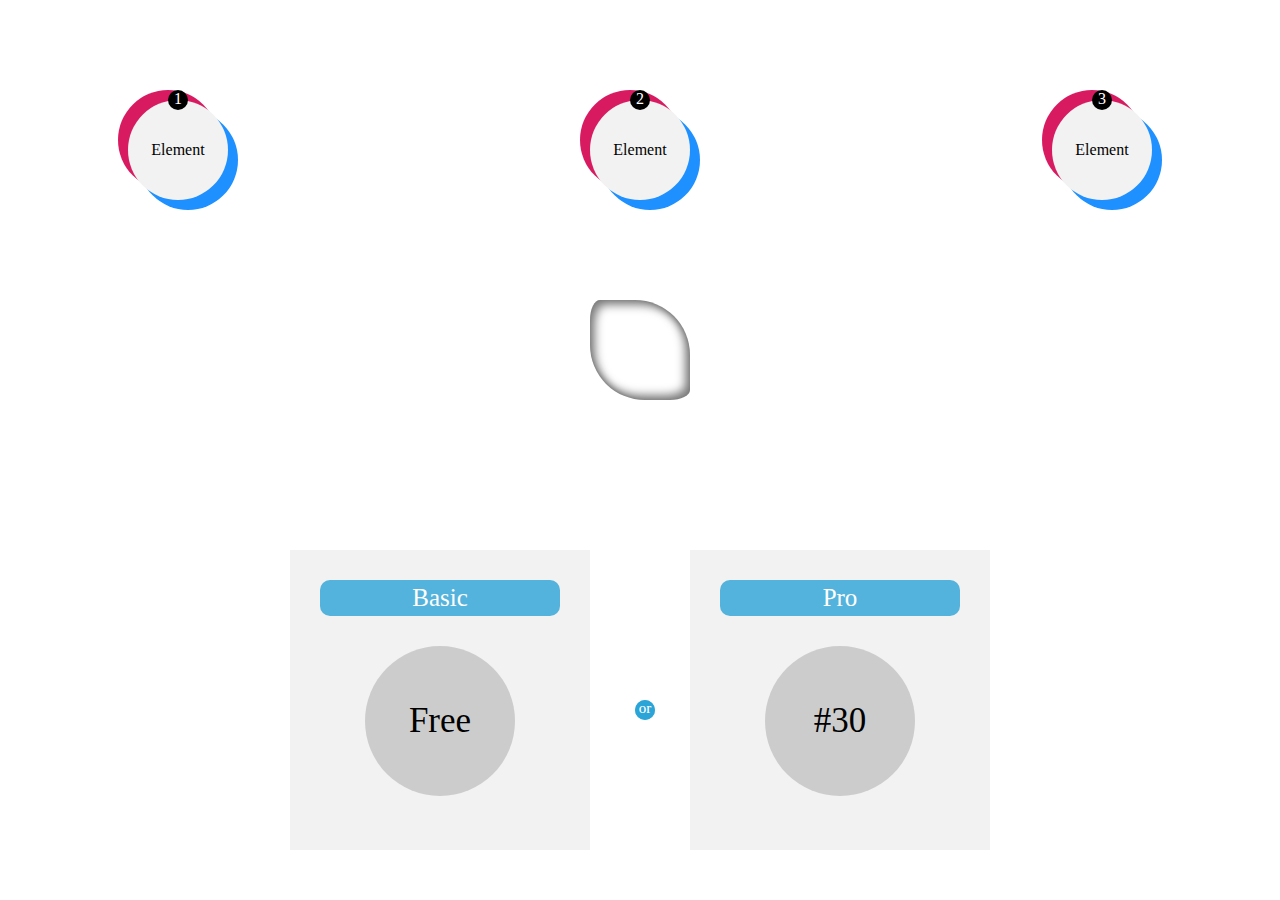
<file: 10thtask/index.html>
<!DOCTYPE html>
<html lang="en">
<head>
    <meta charset="UTF-8">
    <meta name="viewport" content="width=device-width, initial-scale=1.0">
    <link rel="stylesheet" href="styling/style.css">
    <title>Document</title>
</head>
<body>
    <div class="task1">
        <div>Element</div>
        <div>Element</div>
        <div>Element</div>
    </div> 
    <div class="task2">
        <div></div>
    </div>
    <div class="parent">
        <div class="child1">
         <div class="child1-child1">
            Basic
         </div>
         <div class="child1-child2"> 
            Free
        </div>
        </div>
        <div class="child2">
            <div class="child2-child1">
                Pro
             </div>
             <div class="child2-child2"> 
                #30
            </div>
        </div>
    </div>

    </div>
    
</body>
</html>
</file>
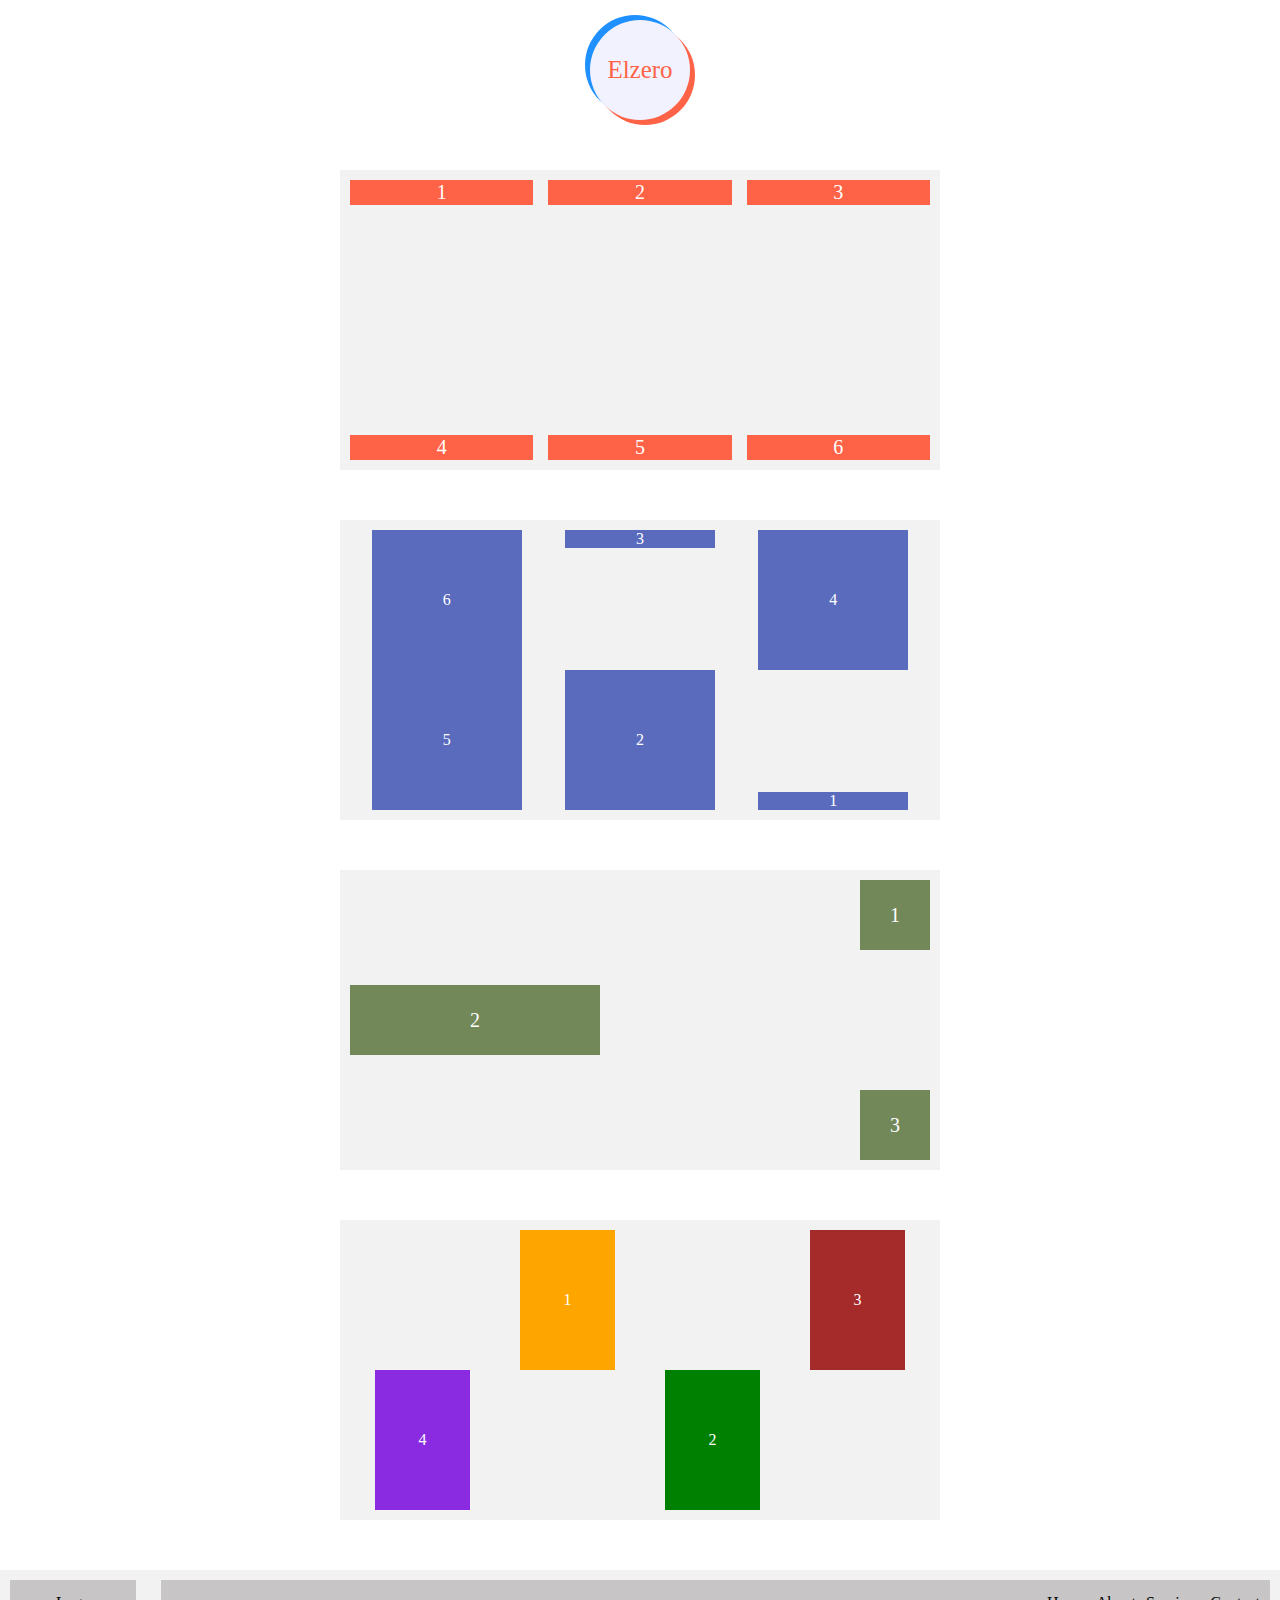
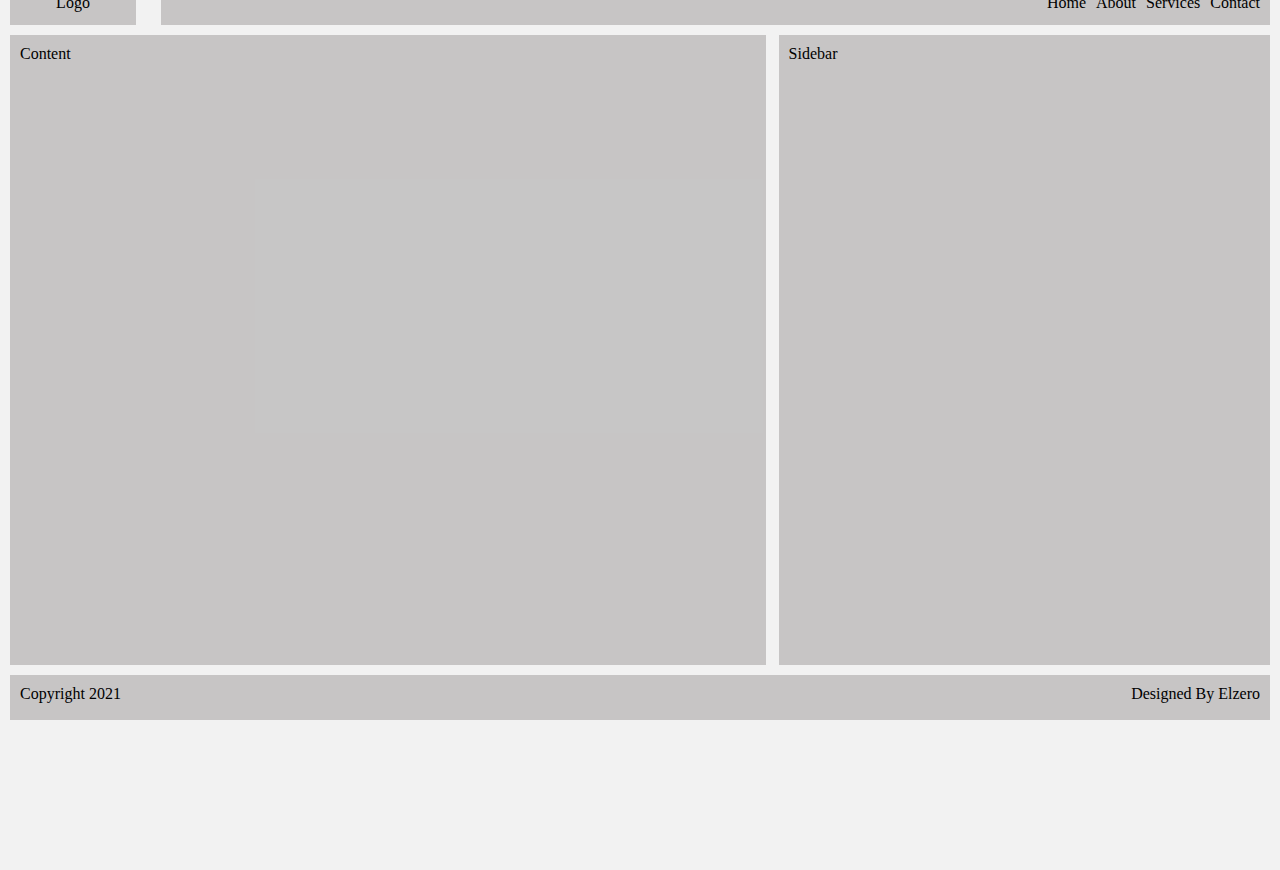
<file: 12task/index.html>
<!DOCTYPE html>
<html lang="en">
<head>
    <meta charset="UTF-8">
    <meta name="viewport" content="width=device-width, initial-scale=1.0">
    <title>Document</title>
    <link rel="stylesheet" href="styling/style.css">
</head>
<body>
    <div class="task1">Elzero</div>

    <div class="parent1">
        <div>1</div>
        <div>2</div>
        <div>3</div>
        <div>4</div>
        <div>5</div>
        <div>6</div>
      </div>

      <div class="parent2">
        <div class="one">1</div>
        <div class="two">2</div>
        <div class="three">3</div>
        <div class="four">4</div>
        <div class="five">5</div>
        <div class="six">6</div>
      </div>

      <div class="parent3">
        <div class="one1">1</div>
        <div class="two1">2</div>
        <div class="three1">3</div>
      </div>

      <div class="parent4">
        <div class="one2">1</div>
        <div class="two2">2</div>
        <div class="three2">3</div>
        <div class="four2">4</div>
      </div>

      <div class="page">
        <div class="header">
          <div class="logo">Logo</div>
            <ul class="links">
              <li>Home</li>
              <li>About</li>
              <li>Services</li>
              <li>Contact</li>
            </ul>
        </div>
        <div class="main-area">
          <div class="content">Content</div>
          <div class="sidebar">Sidebar</div>
        </div>
        <div class="footer">
          <div class="copyright">Copyright 2021</div>
          <div class="design">Designed By Elzero</div>
        </div>
      </div>
</body>
</html>
</file>
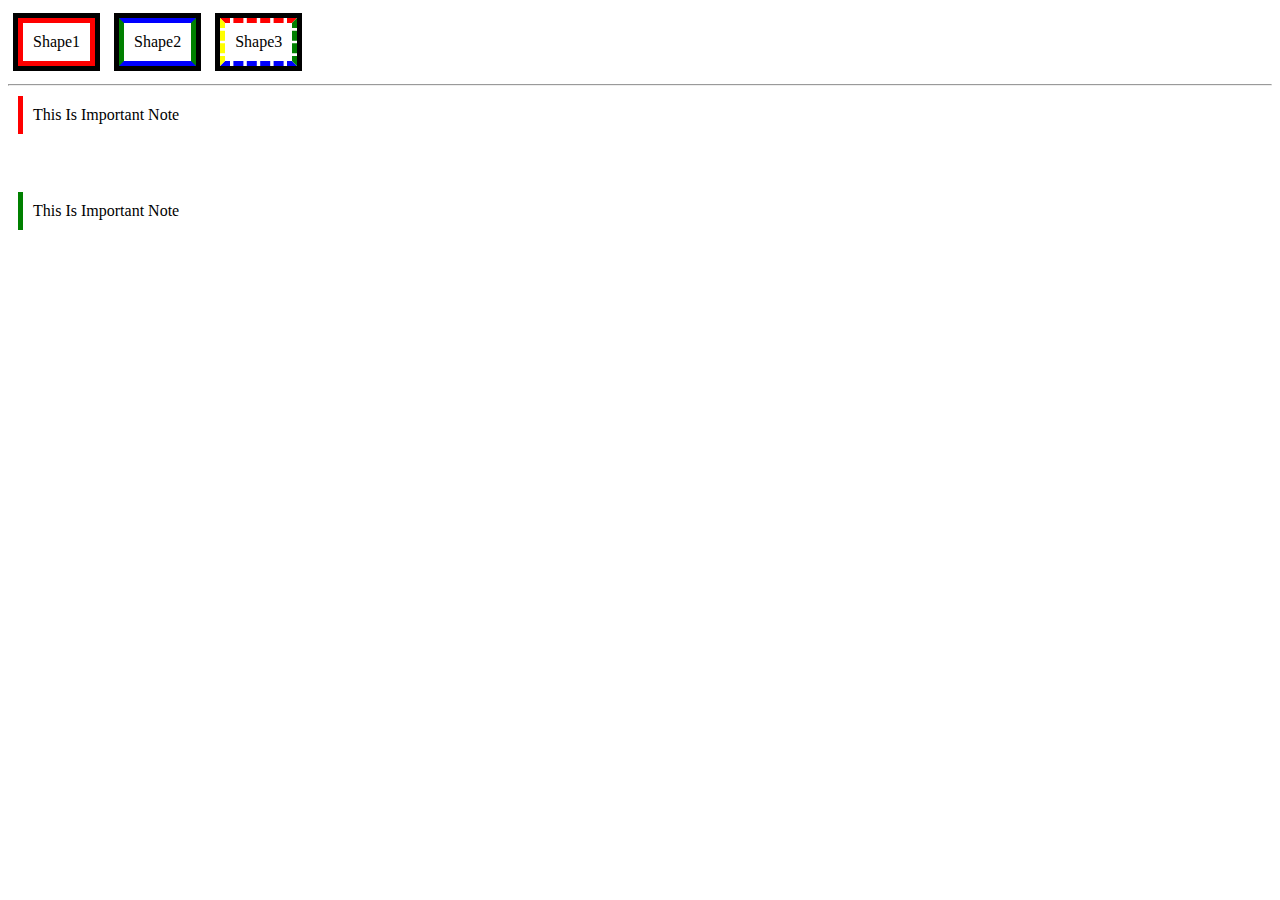
<file: 3rdtask/index.html>
<!DOCTYPE html>
<html lang="en">
<head>
    <meta charset="UTF-8">
    <meta name="viewport" content="width=device-width, initial-scale=1.0">
    <link rel="stylesheet" href="./styling/style.css">
    <title>Document</title>
</head>
<body>
    <div class="shape1">
        Shape1
    </div>
    <div class="shape2">
        Shape2
    </div>
    <div class="shape3">
        Shape3
    </div>
    <hr>
    <div class="element-1">This Is Important Note</div>
    <div class="element-2">This Is Important Note</div>
    <div class="element-3">This Is Important Note</div>
</body>
</html>
</file>
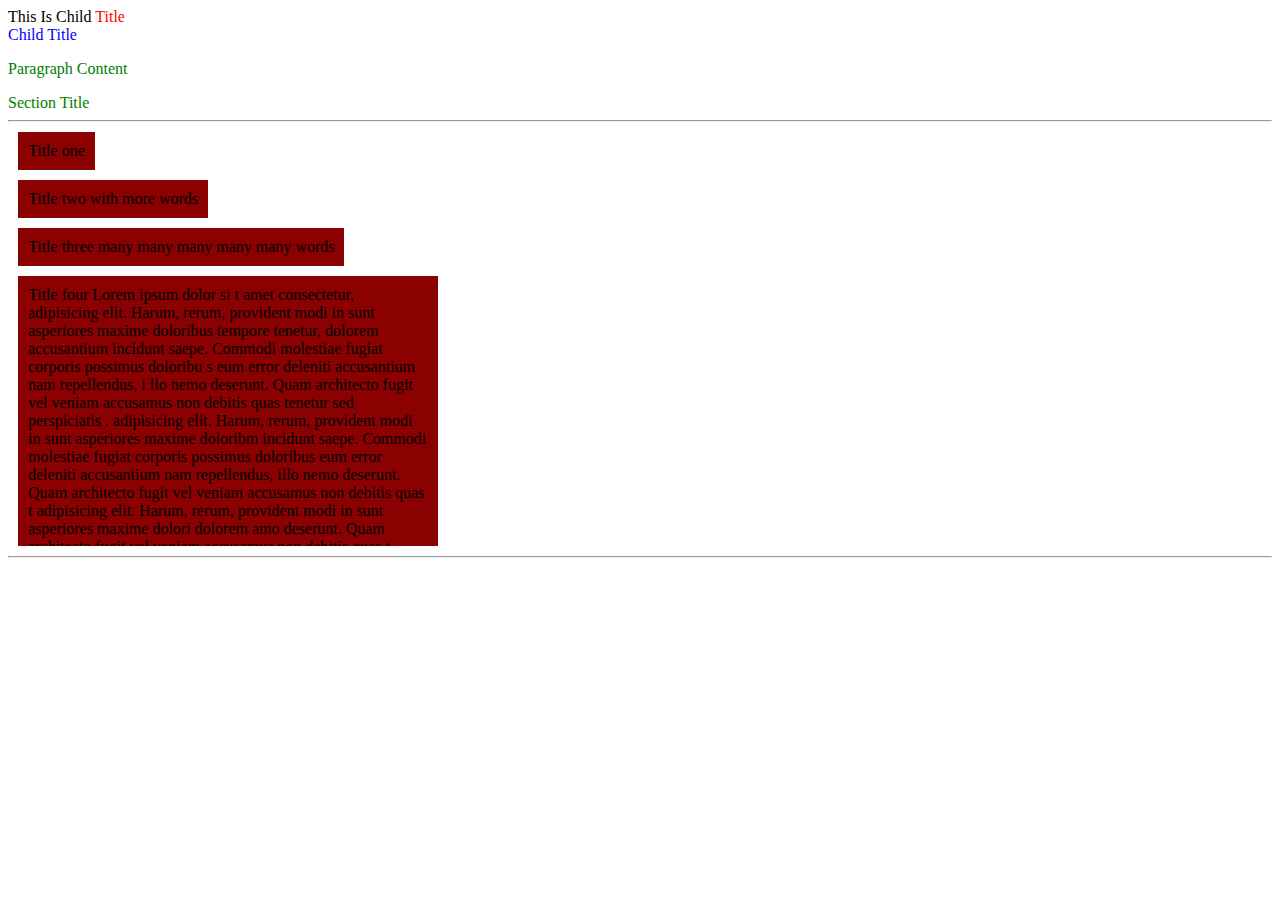
<file: 4thtask/index.html>
<!DOCTYPE html>
<html lang="en">
<head>
    <meta charset="UTF-8">
    <meta name="viewport" content="width=device-width, initial-scale=1.0">
    <link rel="stylesheet" href="styling/style.css">
    <title>Document</title>
</head>
<body>
    <div class="parent">
        <div class="child">This Is Child <span class="title">Title</span></div>
        <span class="title">Child Title</span>
        <p>Paragraph Content</p>
      </div>
      <div class="title">Section Title</div>
      <hr>
      <div class="title1">Title one</div>
      <div class="title2">Title two with more words</div>
      <div class="title3">Title three many many many many many words</div>

      <div class="title4"> Title four Lorem ipsum dolor si
        t amet consectetur, adipisicing elit. Harum, rerum,
         provident modi in sunt asperiores maxime doloribus 
         tempore tenetur, dolorem accusantium incidunt saepe.
          Commodi molestiae fugiat corporis possimus doloribu
          s eum error deleniti accusantium nam repellendus, i
          llo nemo deserunt. Quam architecto fugit vel veniam
           accusamus non debitis quas tenetur sed perspiciatis
           . adipisicing elit. Harum,
            rerum, provident modi in sunt asperiores maxime doloribm incidunt saepe. Commodi molestiae fugiat corporis possimus doloribus eum error deleniti accusantium nam repellendus, illo nemo deserunt. Quam architecto fugit vel veniam accusamus non debitis quas t adipisicing elit. Harum, rerum, provident modi in sunt asperiores maxime dolori dolorem amo deserunt. Quam architecto fugit vel veniam accusamus non debitis quas t adipisicing elit. Harum, rerum, provident modi in sunt asperiores maxime doloribus tempore tenetur, dolorem accusantium incidunt saepe. Commodi molestiae fugiat corporis possimus doloribus eum error deleniti accusantium nam repellendus, illo nemo deserunt. Quam architecto fugit vel veniam accusamus non debitis quas tuam architecto fugit vel veniam accusamus non debitis quas t
      </div>
      
      <hr>

</body>
</html>
</file>
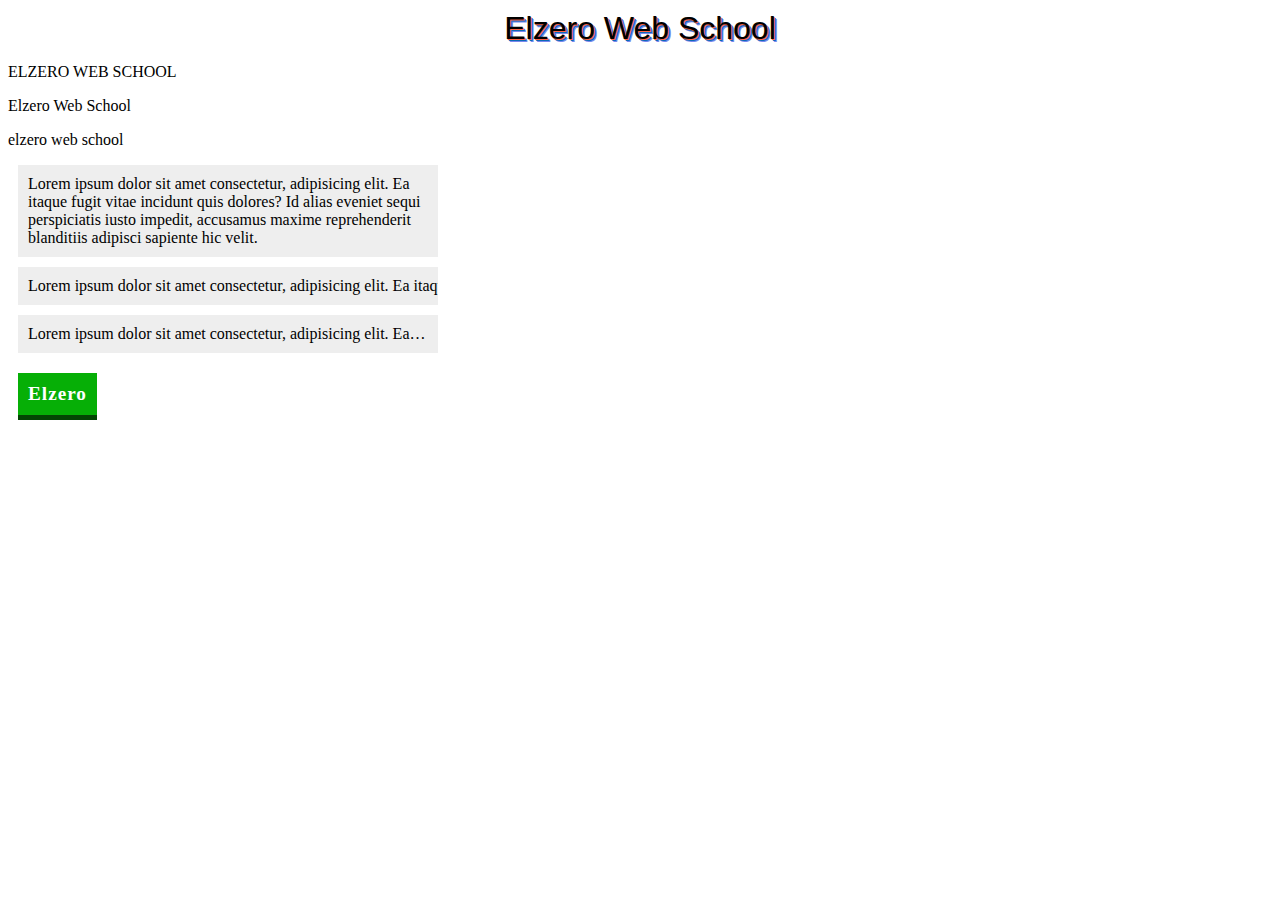
<file: 5thtask/index.html>
<!DOCTYPE html>
<html lang="en">
<head>
    <meta charset="UTF-8">
    <meta name="viewport" content="width=device-width, initial-scale=1.0">
    <link rel="stylesheet" href="styling/style.css">
    <title>Document</title>
</head>
<body>
    <div class="shadow">
        elzero web school
    </div>
    
    <p class="one">elzero Web school</p>
    <p class="two">elzero Web school</p>
    <p class="three">elzero Web school</p>
  
    <div class="text1">
        Lorem ipsum dolor sit amet consectetur, adipisicing elit.
        Ea itaque fugit vitae incidunt quis dolores? Id alias
        eveniet sequi perspiciatis iusto impedit,
        accusamus maxime reprehenderit blanditiis adipisci sapiente hic velit.
      </div>
      <div class="text2">
        Lorem ipsum dolor sit amet consectetur, adipisicing elit.
        Ea itaque fugit vitae incidunt quis dolores? Id alias
        eveniet sequi perspiciatis iusto impedit,
        accusamus maxime reprehenderit blanditiis adipisci sapiente hic velit.
      </div>
      <div class="text3">
        Lorem ipsum dolor sit amet consectetur, adipisicing elit.
        Ea itaque fugit vitae incidunt quis dolores? Id alias
        eveniet sequi perspiciatis iusto impedit,
        accusamus maxime reprehenderit blanditiis adipisci sapiente hic velit.
      </div>
      
      <a href="https://elzero.org">elzero</a>


</body>
</html>
</file>
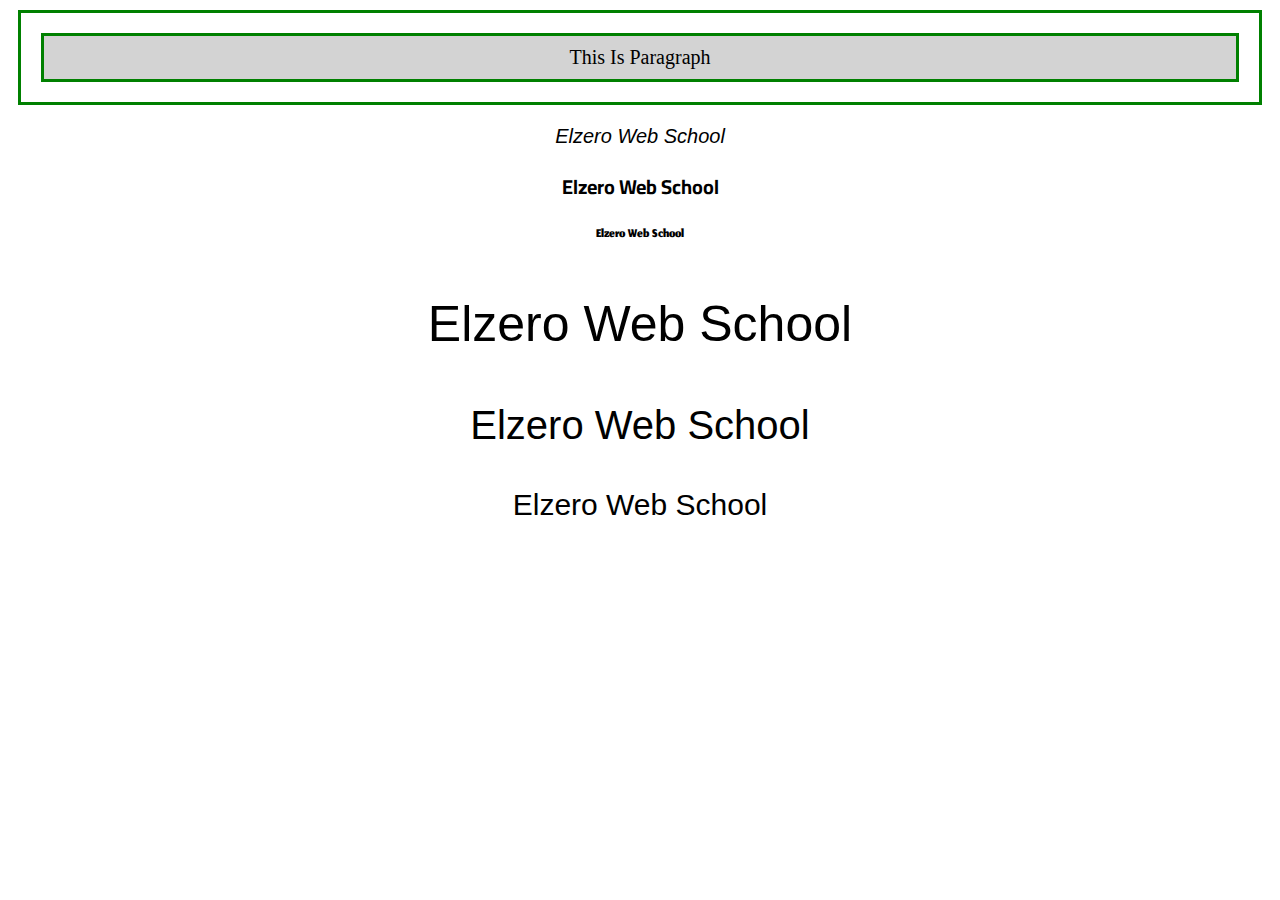
<file: 6thtask/index.html>
<!DOCTYPE html>
<html lang="en">
<head>
    <meta charset="UTF-8">
    <meta name="viewport" content="width=device-width, initial-scale=1.0">
    <link rel="stylesheet" href="styling/style.css">
    <link rel="preconnect" href="https://fonts.googleapis.com">
    <link rel="preconnect" href="https://fonts.gstatic.com" crossorigin>
    <link href="https://fonts.googleapis.com/css2?family=Cairo:wght@200..1000&family=Roboto:ital,wght@0,100..900;1,100..900&display=swap" rel="stylesheet">
    <link rel="preconnect" href="https://fonts.googleapis.com">
    <link rel="preconnect" href="https://fonts.gstatic.com" crossorigin>
    <link href="https://fonts.googleapis.com/css2?family=Cairo:wght@200..1000&family=Jomhuria&family=Roboto:ital,wght@0,100..900;1,100..900&display=swap" rel="stylesheet">
    <title>Document</title>
</head>
<body>
    <div class="first">
        <p>This Is Paragraph</p>
      </div> 

      <div class="second">
        <p class="font1">elzero web school</p>
        <p class="font2">elzero web school</p>
        <p class="font3">elzero web school</p>
      </div>

      <div class="third">
        <p class="font11">elzero web school</p>
        <p class="font22">elzero web school</p>
        <p class="font33">elzero web school</p>
      </div>

</body>
</html>
</file>
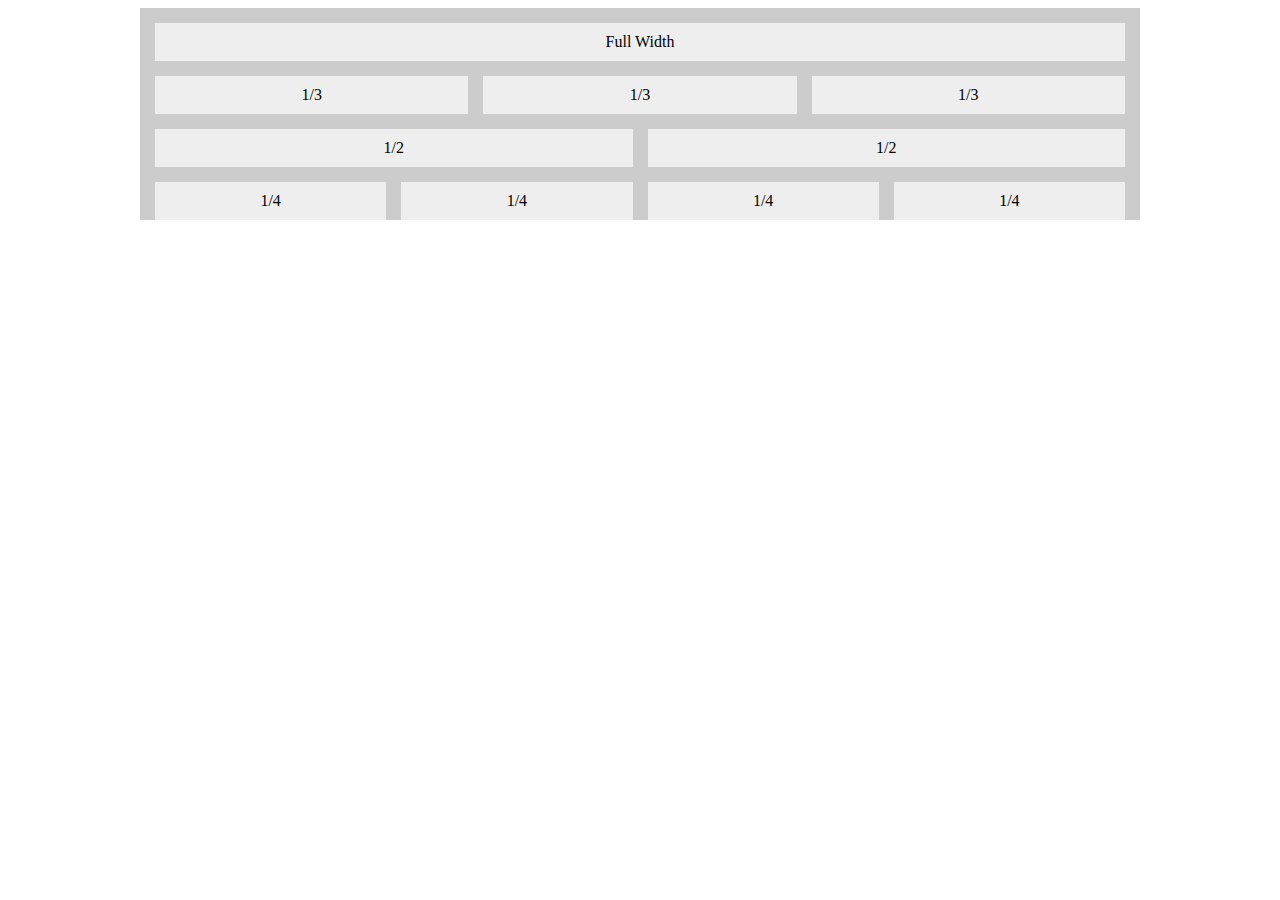
<file: 7thtask/index.html>
<!DOCTYPE html>
<html lang="en">
<head>
    <meta charset="UTF-8">
    <meta name="viewport" content="width=device-width, initial-scale=1.0">
    <link rel="stylesheet" href="styling/style.css">
    <title>Document</title>
</head>
<body>
    <div class="parent">
        <div class="row1">full width</div>
        
        <div class="row2">1/3</div>
        <div class="row2">1/3</div>
        <div class="row2">1/3</div>

        <div class="row3">1/2</div>
        <div class="row3">1/2</div>

        <div class="row4">1/4</div>
        <div class="row4">1/4</div>
        <div class="row4">1/4</div>
        <div class="row4">1/4</div>
        <p class="clear"></p>

    </div>
</body>
</html>
</file>
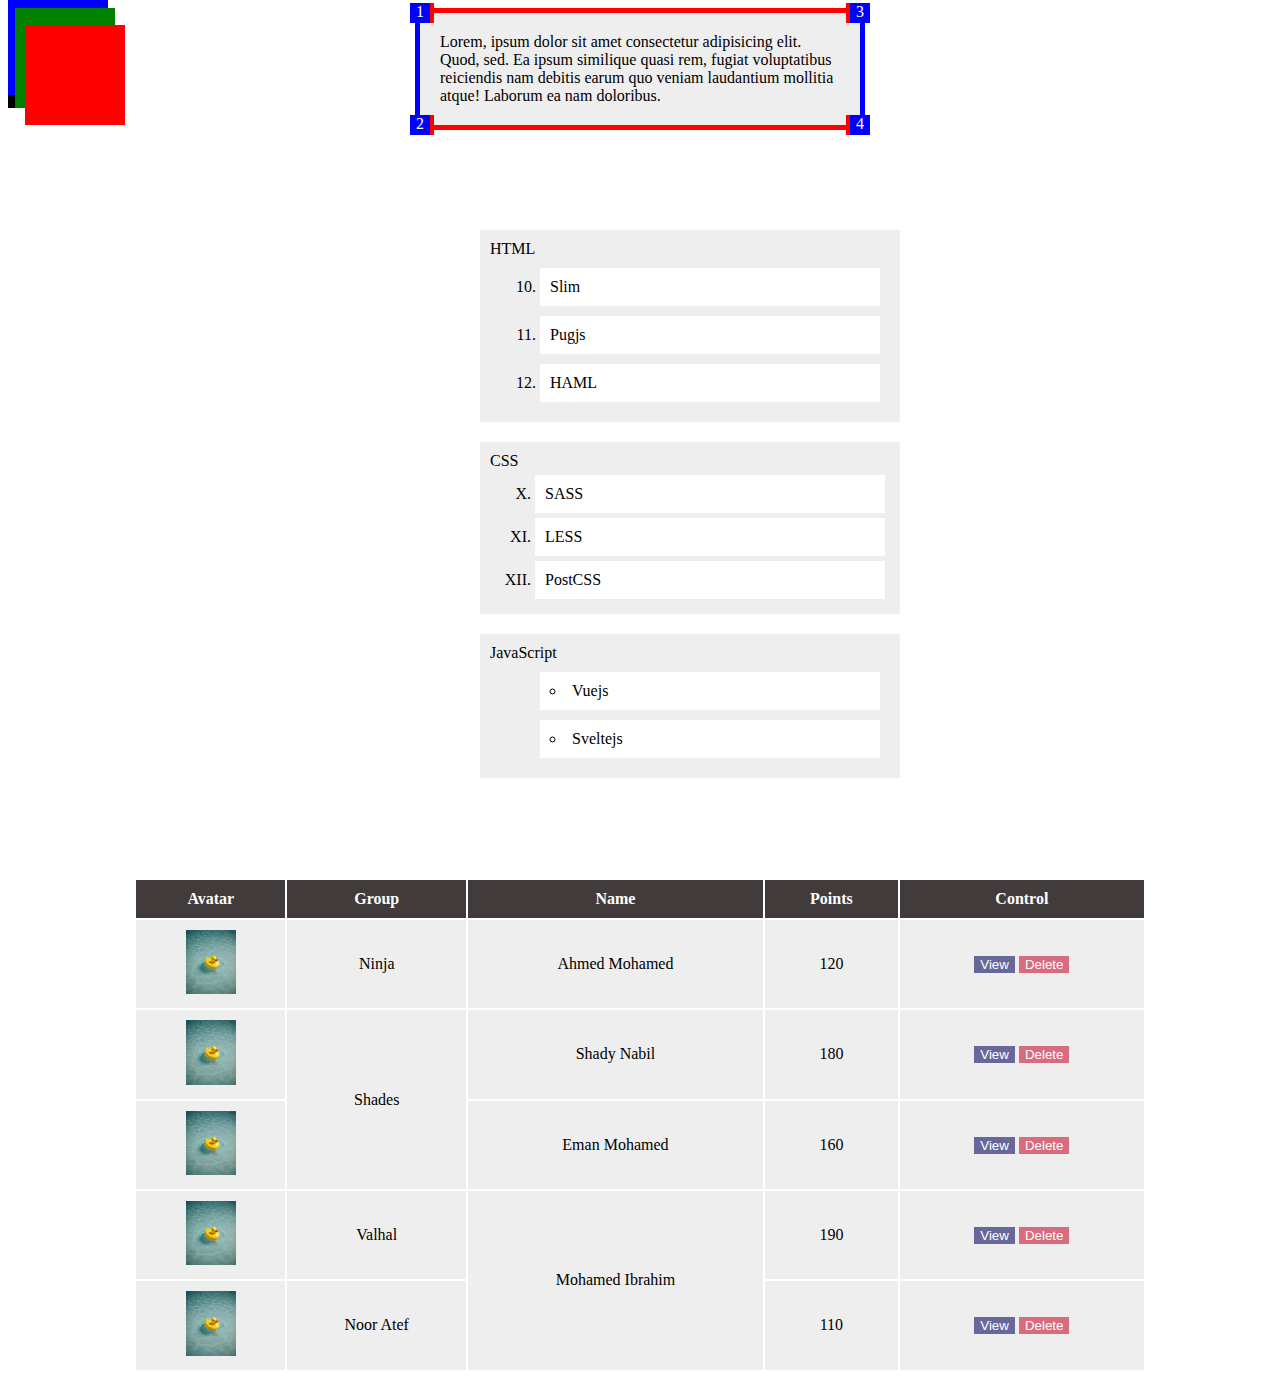
<file: 8thtask/index.html>
<!DOCTYPE html>
<html lang="en">
<head>
    <meta charset="UTF-8">
    <meta name="viewport" content="width=device-width, initial-scale=1.0">
    <link rel="stylesheet" href="styling/style.css">
    <title>Document</title>
</head>
<body>
    <div class="parent1">
        <div class="green"></div>
        <div class="red"></div>
        <div class="blue"></div>
        <div class="black"></div>
    </div>
    <div class="position">
        Lorem, ipsum dolor sit amet consectetur adipisicing elit. Quod, sed. Ea ipsum
        similique quasi rem, fugiat voluptatibus reiciendis nam debitis earum quo veniam
        laudantium mollitia atque! Laborum ea nam doloribus.
        <span class="top-left">1</span>
        <span class="bottom-left">2</span>
        <span class="top-right">3</span>
        <span class="bottom-right">4</span>
      </div>
      
        <ul class="parent2">
            <li class="child">
              HTML
              <ol class="child1" start="10">
                <li class="list1
                ">Slim</li>
                <li class="list1
                ">Pugjs</li>
                <li class="list1
                ">HAML</li>
              </ol>
            </li>
            <li class="child">
              CSS
              <ol class="child2" start="10">
                <li class="list2">SASS</li>
                <li class="list2">LESS</li>
                <li class="list2">PostCSS</li>
              </ol>
            </li>
            <li class="child">
              JavaScript
              <ul class="child3">
                <li class="list3">Vuejs</li>
                <li class="list3">Sveltejs</li>
              </ul>
            </li>
          </ul>
          <table>
            <thead>
                <tr>
                    <td>avatar</td>
                    <td>group</td>
                    <td>name</td>
                    <td>points</td>
                    <td>control</td>
                </tr>
            </thead>
            <tbody>
                <tr>
                   <td><img src="assets/images/19.jpg"></td>
                   <td>ninja</td>
                   <td>ahmed mohamed</td>
                   <td>120</td>
                   <td>
                    <button class="view">view</button>
                    <button class="delete">delete</button>
                   </td>

                </tr>
                <tr>
                    <td><img src="assets/images/19.jpg"></td>
                    <td rowspan="2">shades</td>
                    <td>shady nabil</td>
                    <td>180</td>
                    <td>
                     <button class="view">view</button>
                     <button class="delete">delete</button>
                    </td>
                </tr>
                    <tr>
                        <td><img src="assets/images/19.jpg"></td>
                        <td>eman mohamed</td>
                        <td>160</td>
                        <td>
                         <button class="view">view</button>
                         <button class="delete">delete</button>
                        </td>
                    </tr>
                        <tr>
                            <td><img src="assets/images/19.jpg"></td>
                            <td>valhal</td>
                            <td rowspan="2">mohamed ibrahim</td>
                            <td>190</td>
                            <td>
                             <button class="view">view</button>
                             <button class="delete">delete</button>
                            </td>
                        </tr>
                            <tr>
                                <td><img src="assets/images/19.jpg"></td>
                                <td>noor atef</td>
                                <td>110</td>
                                <td>
                                 <button class="view">view</button>
                                 <button class="delete">delete</button>
                                </td>
                            </tr>
            </tbody>
          </table>
      
</body>
</html>
</file>
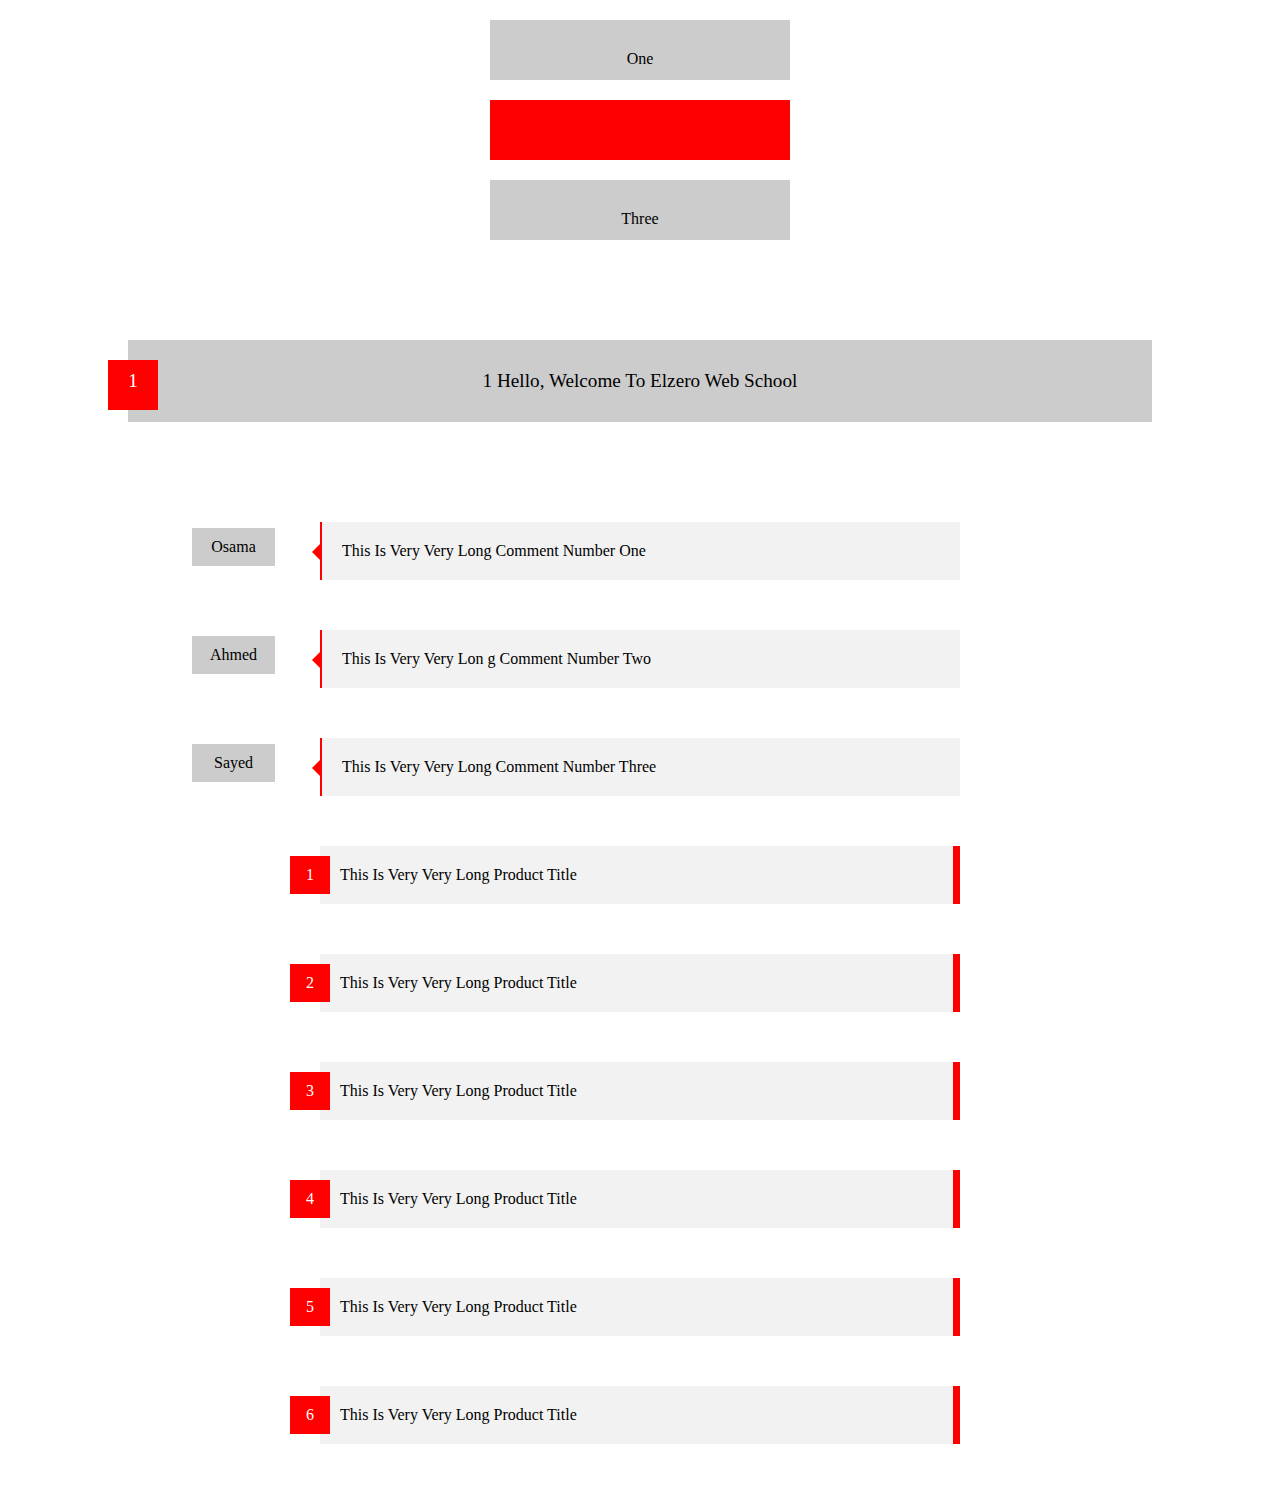
<file: 9thtask/index.html>
<!DOCTYPE html>
<html lang="en">
<head>
    <meta charset="UTF-8">
    <meta name="viewport" content="width=device-width, initial-scale=1.0">
    <link  rel="stylesheet" href="styling/style.css" >
    <title>Document</title>
</head>
<body>
    <div class="task1">One</div>
    <div class="task1"></div>
    <div class="task1">Three</div>
    <div class="task2">1 Hello, Welcome To Elzero Web School</div>
    
    <div class="task3">
    <p data-person="Osama">This Is Very Very Long Comment Number One</p>
    <p data-person="Ahmed">This Is Very Very Lon    g Comment Number Two</p>
    <p data-person="Sayed">This Is Very Very Long Comment Number Three</p>  
    </div>

   <div class="task4">
    <p>This Is Very Very Long Product Title</p>
    <p>This Is Very Very Long Product Title</p>
    <p>This Is Very Very Long Product Title</p>
    <p>This Is Very Very Long Product Title</p>
    <p>This Is Very Very Long Product Title</p>
    <p>This Is Very Very Long Product Title</p>
   </div>
</body>
</html>
</file>
<file: 10thtask/styling/style.css>
* {
    margin: 0;
    padding: 0;
    box-sizing: border-box;
}
.task1 {
    width: 80%;
    margin: 100px auto;
    display: flex;
    justify-content: space-between;
}
.task1 div{
    width: 100px;
    height: 100px;
    border-radius: 50%;
    background-color: #f2f2f2;
    counter-increment: my-counter;
    text-align: center;
    display: flex;
    justify-content: center;
    align-items: center;
    position: relative;
    box-shadow:10px 10px 0px #1E90FF, 
    -10px -10px 0px #D81B60;
    
}
.task1 div::before{
    content: counter(my-counter);
    position: absolute;
    top: -10px;
    background-color: black;
    color: white;
    width: 20px;
    height: 20px;
    border-radius: 50%;
}

.task2 div{
    width: 100px;
    height: 100px;
    margin: auto;
    background-color: rgba(255, 255, 255, 0);
   border-top-left-radius:10px 20px ;
   border-top-right-radius:55% ;
   border-bottom-left-radius:55% ;
   border-bottom-right-radius: 20px 10px;
   box-shadow: inset 5px 5px 10px rgba(0, 0, 0, 0.5),
               inset -5px -5px 10px rgba(0, 0, 0, 0.5);
}
.parent{
    margin-top: 100px;
    display: flex;
    justify-content: space-between;
    justify-content: center;
    align-items: center;
}
.child1,
.child2{
    width: 300px;
    height: 300px;
    background-color: #f2f2f2;
    margin: 50px;
   


}
.child1-child1,
.child2-child1{
    width:80%;
    height:12%;
    justify-content: center;
    align-items: center;
    display: flex;
    margin: 30px auto;
    background-color: rgba(29, 157, 212, 0.749);
    text-align: center;
    color: white;
    border-radius: 10px;
    font-size: 25px;
}
.child1-child2, 
.child2-child2{
    background-color: #ccc;
    width: 150px;
    height: 150px;
    margin:20px auto; 
    text-align: center;
    border-radius: 50%;
    justify-content: center;
    align-items: center;
    display: flex;
    font-size: 35px;
    
}
.child2,
.child1{
    position: relative;
}

.child2 ::before{
    content: "or";
    position: absolute;
    top: 150px;
    left: -55px;
    background-color:  rgba(29, 157, 212, 0.749);
    color: white;
    width: 20px;
    height: 20px;
    border-radius: 50%;
    font-size:15px ;
}
</file>
<file: 12task/styling/style.css>
* {
    margin: 0;
    padding: 0;
    box-sizing: border-box;
}

.task1 {
    width: 100px;
    height: 100px;
    margin: 20px auto;
    display: flex;
    align-items: center;
    justify-content: center;
    color: tomato;
    background-color: #f2f2ff;
    font-size: 25px;
    border-radius: 50%;
    box-shadow:  5px 5px 0px tomato,
     -5px -5px 0px #1E90FF;
}
.parent1 {
    background-color: #f2f2f2;
    width: 600px;
    height: 300px;
    margin: 50px auto;
    padding: 10px;
    display: flex;
    justify-content: space-between;
    align-content: space-between;
    flex-wrap: wrap;
    gap: 10px;
    
}
.parent1 div {
    width:calc((100% - 30px) / 3);
    height: 25px;
    background-color: tomato;
    color: white;
    display: flex;
    align-items: center;
    justify-content: center;
    font-size: 20px;
}

.parent2 {
    background-color: #f2f2f2;
    width: 600px;
    height: 300px;
    margin: 50px auto;
    padding: 10px;
    display: flex;
    justify-content: space-around;
    align-items: flex-start;
    flex-wrap: wrap;
   
}
.parent2 div {
    background-color: #112aa5ac;
    width: 150px;
    color: white;
    display: flex;
    align-items: center;
    justify-content: center;

}
.two,
.four,
.five,
.six {
 align-self: stretch;
}
.one {
    order: 6;
    align-self: flex-end;
    
}
.two {
    order: 5;
}
.three {
    order: 2;
}
.four {
    order: 3;
}
.five {
    order: 4;
}
.six {
    order: 1;
}
.parent3 {
    width: 600px;
    height: 300px;
    margin: 50px auto;
    padding: 10px;
    background-color: #f2f2f2;
    display: flex;
    flex-direction: column;
    align-items: flex-end;
    justify-content: space-between;
}
.parent3 div {
    background-color: #34540fac;
    color: white;
    display: flex;
    align-items: center;
    justify-content: center;
    font-size: 20px;
}
.one1,
.three1 {
    height: 70px;
    width: 70px;
}
.two1 {
    align-self: flex-start;
    height: 70px;
    width: 250px;
}
 .parent4 {
    width: 600px;
    height: 300px;
    margin: 50px auto;
    padding: 10px;
    background-color: #f2f2f2;
    display: flex;
    justify-content: center;
    flex-wrap: nowrap;
    gap:50px;

 }
 .parent4 div {
    width:calc((100% - 200px) / 4);
    display: flex;
    justify-content: center;
    align-items: center;
    color: white;
    height: 50%;
 }
 .one2 {
    background-color: orange;
    order: 2;
 }
 .two2 {
    background-color: green;
    order: 3;
 }
 .three2 {
    background-color: brown;
    order: 4;
 }
 .four2 {
    background-color:blueviolet;
    order: 1;
 }
 .two2,
 .four2 {
    align-self: flex-end;
 }

.page {
    background-color: #f2f2f2;
    height: 100vh;
    padding: 10px;
}


.header {
    height: 5vh;
    display: flex;
    justify-content: space-between;
    margin-bottom: 10px;
}
.logo {
    background-color: rgba(88, 84, 84, 0.279);
    width:10%;
    display: flex;
    justify-content: center;
    align-items: center;
    
}

ul{
 background-color: rgba(88, 84, 84, 0.279);
 list-style: none;
 width: 88%;
 display: flex;
 justify-content:flex-end;
 gap:10px;
 align-items: center;
 padding-right: 10px;
}
.main-area {
    display: flex;
    justify-content: space-between;
    height: 70vh;
    margin-bottom: 10px;
}
.content {
    padding: 10px;
    background-color: rgba(88, 84, 84,  0.279);
    width:60%;

}
.sidebar {
    padding: 10px;
    background-color: rgba(88, 84, 84, 0.279);
    width:39%;
}

.footer {
    height: 5vh;
    background-color: rgba(88, 84, 84, 0.279);
    padding: 10px;
    display: flex;
    justify-content: space-between;
}
</file>
<file: 3rdtask/styling/style.css>
.shape1, .shape2, .shape3 {
    display: inline-block;
    border-width: 5px;
    border-style: solid;
    outline: 5px solid black;
    margin: 10px;
    padding: 10px;
}
.shape1 {
    border: 5px solid red;
}
.shape2 {
    border-color: blue green;
    border-style: solid;
    
}
.shape3 {
    border-color: red green blue yellow;
    border-style: dashed;
   

}
.element-1, .element-2, .element-3 {
    width: 400px; 
    margin: 10px;
    padding: 10px;
}
.element-1 {
    border-left-color: red;
    border-left-width:5px ;
    border-left-style: solid;
}
.element-2 {
    visibility: hidden;
}
.element-3 {
    border-left-color: green;
    border-left-width:5px ;
    border-left-style: solid;
}
</file>
<file: 4thtask/styling/style.css>
.parent .child .title {
    color: red;
}
.parent .title {
    color: blue;
}
p , .title {
    color: green;
} 
.title1 , .title2 , .title3 , .title4 {
    padding: 10px;
    margin :10px;
    background-color: darkred;
    max-width: 400px;
    max-height: 250px;

}
.title1 , .title2 , .title3 {
    width:fit-content
}
.title4 {
    overflow: hidden;
}
</file>
<file: 5thtask/styling/style.css>
.shadow {
     margin: 10px;
    text-transform: capitalize;
    text-align: center;
    font-size: xx-large;
   font-family: 'Poppins', sans-serif;
    text-shadow: 1px 1px 0px tomato,2px 2px 0px #0c6ab7,3px 3px 0px #7a87ed;
}
.one {
    text-transform: uppercase;
    
}
.two {
    text-transform: capitalize;
}
.three {
    text-transform: lowercase;
} 
.text1 , .text2 , .text3 {
    padding: 10px;
    margin: 10px;
    width: 400px;
    background-color: #eee;
} 
.text2 {
    
    overflow: hidden;
    white-space: nowrap;
}
.text3 {
    text-overflow: ellipsis;
    overflow: hidden;
    white-space: nowrap;
}
a { display: inline-block;
    padding: 10px;
    margin: 10px 10px;
    background-color: rgb(6, 175, 6);
    border-bottom:5px solid rgb(3, 69, 3);
    text-decoration: none;
    color: white;
    font-size: larger;
    font-weight: 600;
    text-transform: capitalize;
    letter-spacing: 1px;

   
}
</file>
<file: 6thtask/styling/style.css>
/* assignment 1 */
.first {
    text-align: center;
    border: 3px solid green;
    padding: 10px ;
    margin: 10px;
}
 .first p {
    border: inherit;
    padding: inherit;
    margin: inherit;
    background-color: #d3d3d3;
}
    /* assignment 2 */
.second { 
    text-align: center;
    text-transform: capitalize;
}
.second .font1 {
    font-family: Arial, Helvetica, sans-serif;
    font-style: italic;
    font-weight: 300;
}
.second .font2 {
    font-family: cairo , sans-serif;
    font-weight: 700;

}
.second .font3 {
     font-family: 'Jomhuria', cursive;
    font-weight: 400;
}
    /* assignment 3 */
    html {
        font-size: 20px;
    }
.third {
    text-align: center;
    text-transform: capitalize;
    font-family: Arial, Helvetica, sans-serif;
}
.third .font11 {
    font-size: 2.5rem;
}
.third .font22 {
    font-size: 2rem;
}
.third .font33 {
    font-size: 1.5rem;
}
</file>
<file: 7thtask/styling/style.css>
.parent {
    width:1000px;
    margin: auto;
    background-color:  #ccc;
    
}

.row1,
.row2,
.row3,
.row4 {
    background-color: #eee;
    text-transform: capitalize;
    text-align: center;
    padding: 10px 0; 
    margin-left: 15px;
    margin-top: 15px;
    
    float:left;
}

.clear {
    clear: both;
}

.row1 {
    width: calc(100% - 30px);
}

.row2 {
    width: calc((100% - 60px) / 3);
}

.row3 {
    width: calc((100% - 45px) / 2);
}

.row4 {
    width: calc((100% - 75px) / 4);
}
</file>
<file: 8thtask/styling/style.css>
.parent1 div {
    width: 100px;
    height: 100px;
    
}
.green {
    background-color: green;
    z-index: 5;
    position: absolute;
    left: 15px;
    z-index: 4;
}

.red {
    background-color: red;
    position: absolute;
    top: 25px;
    left: 25px;
    z-index: 5;
}
.blue {
    background-color: blue;
    position: absolute;
    top: -5px;
    z-index: 3;
}
.black {
    background-color: black;
    position: absolute;

}
.position {
    width: 400px;
    margin: auto;
    border-bottom: 5px solid red;
    border-top: 5px solid red;
    border-right: 5px solid blue;
    border-left: 5px solid blue;
    padding: 20px;
    position: relative;
    background-color: #eee;
}
.position span {
    width: 20px;
    height: 20px;
    background-color: blue;
    color: white;
    display: inline-block;
    text-align: center;
    
}
.top-left {
    position: absolute;
    top: -10px;
    left: -10px;
    border-right: 4px solid red;
    
}
.bottom-left {
    position: absolute;
    bottom: -10px;
    left: -10px;
    border-right: 4px solid red;
}
.top-right {
    position: absolute;
    top: -10px;
    right: -10px;
    border-left: 4px solid red;
}
.bottom-right {
   position: absolute;
    bottom: -10px;
    right: -10px;
    border-left: 4px solid red;
}
.parent2 {
    margin: 100px auto;
    width: 400px;

}
.child {
    background-color: #eee;
    list-style-type: none;
    width: 100%;
    margin: 20px ;
    padding: 10px;
}
.list1 {
    list-style-type: decimal;
    background-color: white;
    padding: 10px;
    margin: 10px;
}
.list2 {
    list-style-type:upper-roman;
    background-color: white;
    padding: 10px;
    margin: 5px;
}
.list3 {
    list-style-position: inside;
    background-color: white;
    padding: 10px;
    margin: 10px;
}
img {
    width: 50px;
    margin: auto;
}
table {
   background-color: #eee;
   border-bottom: 2px solid green; 
   width:80%;
   margin: auto ;
   border-collapse: collapse;
}
td {
    padding: 10px; 
    border: 2px solid white;
    text-align: center;
    text-transform: capitalize;
}
thead td {
    font-weight: bold;
    color: white;
    background-color: rgb(65, 59, 59);
}
.view {
    background-color: rgb(103, 103, 154);
    color: white;
    text-transform: capitalize;
    border: none;
}
.delete {
    background-color: rgb(216, 107, 125);
    color: white;
    text-transform: capitalize;
    border: none;
}
</file>
<file: 9thtask/styling/style.css>
*{
    margin: 0;
    padding: 0;
    box-sizing: border-box;
}
.task1 {
    width: 300px;
    height: 30px;
    margin:20px auto;
    padding:30px;
    text-align: center;
    text-transform: capitalize;
    background-color: #ccc;
}

:empty {
    background-color: red;
}

.task2 {
    width: 80%;
    padding:30px;
    margin: 100px auto;
    background-color: #ccc;
    text-align: center;
    text-transform: capitalize;
    font-size: larger;
    position: relative;
}
    
.task2::before {
    content: "1";
    width:30px;
    height: 30px;
    background-color: red;
    color: white;
    position: absolute;
    top: 20px;
    left: -20px;
    text-align:center;
    padding: 10px;
    
}
.task3 p {
    width: 50%;
    padding: 20px;
    border-left: 2px solid red;
    background-color: #f2f2f2;
   position: relative;
    margin: 50px auto;

}


.task3 p::before{
    content:attr(data-person);
    margin: 10px;
    width: 10%;
    padding: 10px;
    text-align: center;
    background-color: #ccc;
    position: absolute;
    top: -7%;
    left: -22%;


}


.task3 p::after{
    content: "";
    width: 0;
    height: 0;
    border-right: 10px solid red;
    border-top:10px solid transparent;
    border-bottom: 10px solid transparent;
    position: absolute;
    left: -10px;
    
}

.task4 p{
    width: 50%;
    padding: 20px;
    background-color: #f2f2f2;
    position: relative;
    margin: 50px auto;
    border-right: 7px solid red;
    counter-increment: my-counter;
}
.task4 p::before{
    content: counter(my-counter);
    position: absolute;
    width: 20px;
   
    padding: 10px;
    background-color: red;
    color: white;
   text-align: center;
    top: 10px;
    left: -30px;

}
</file>
